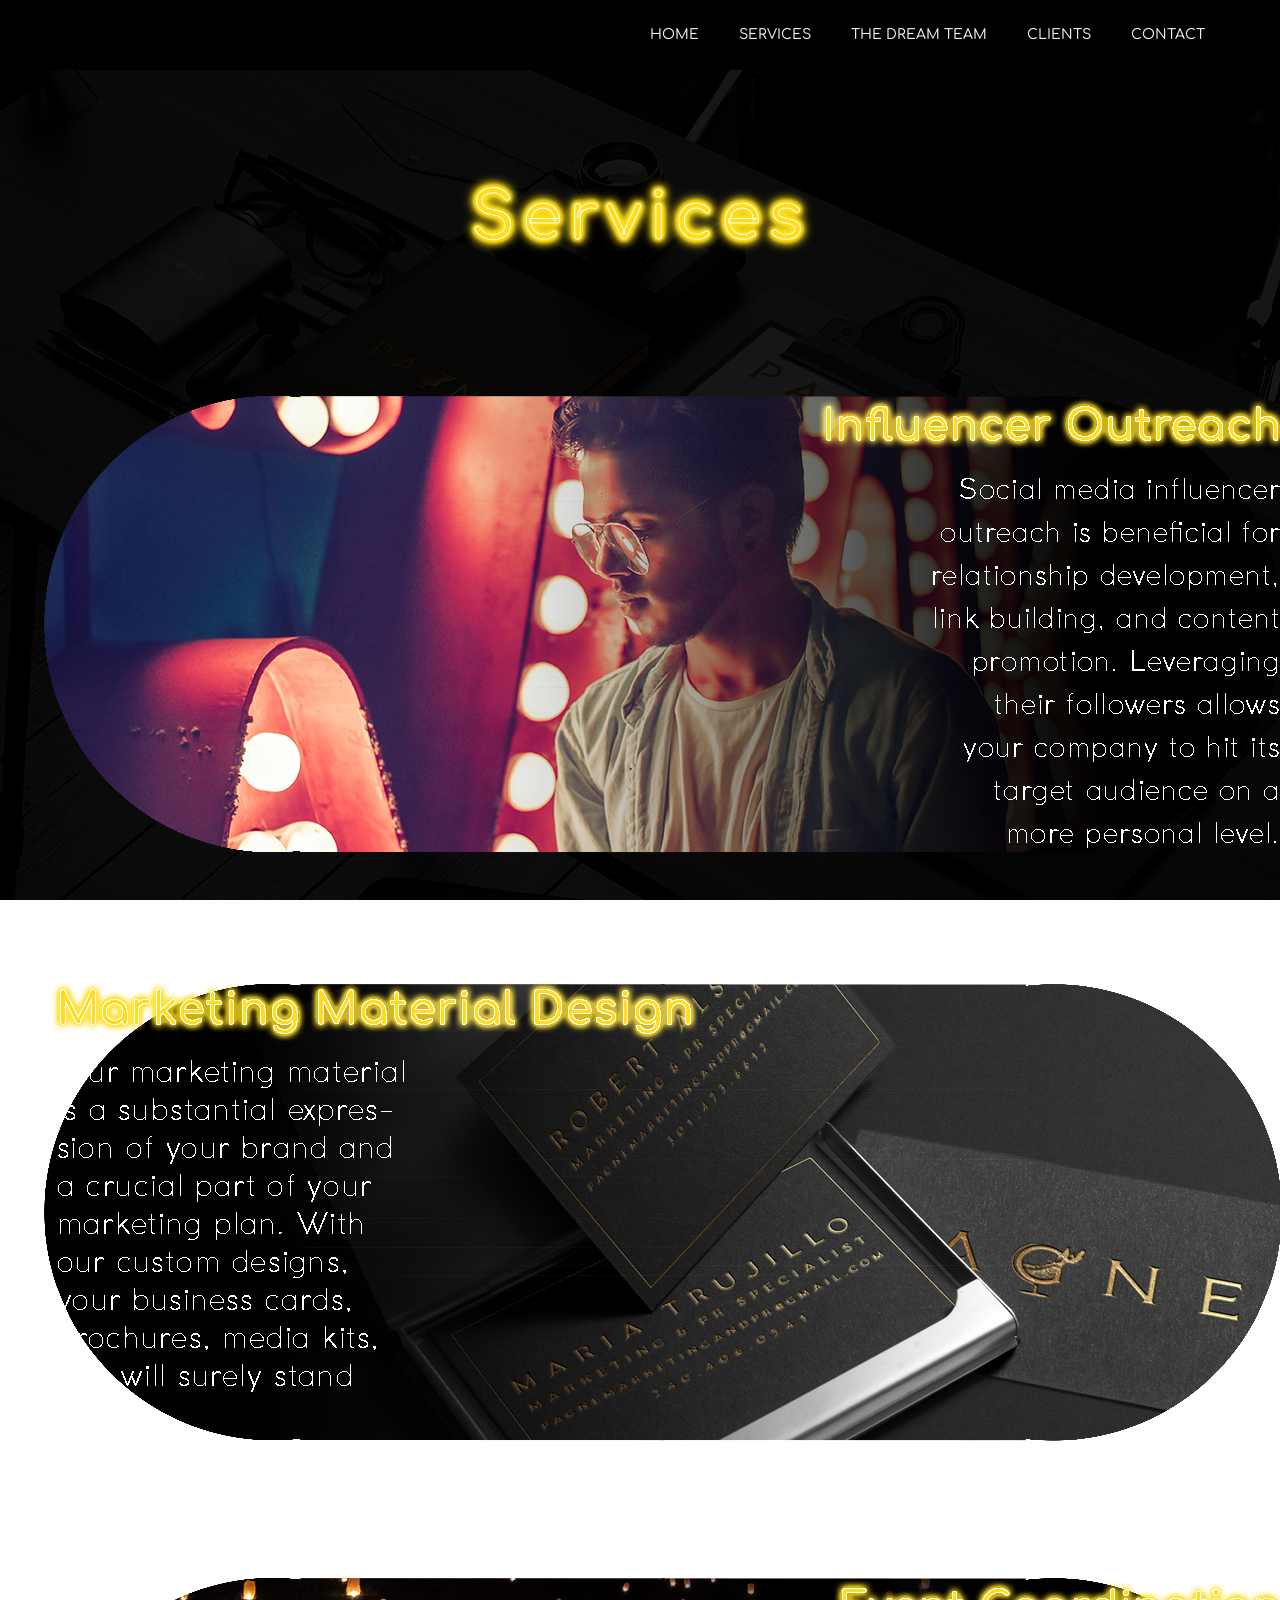
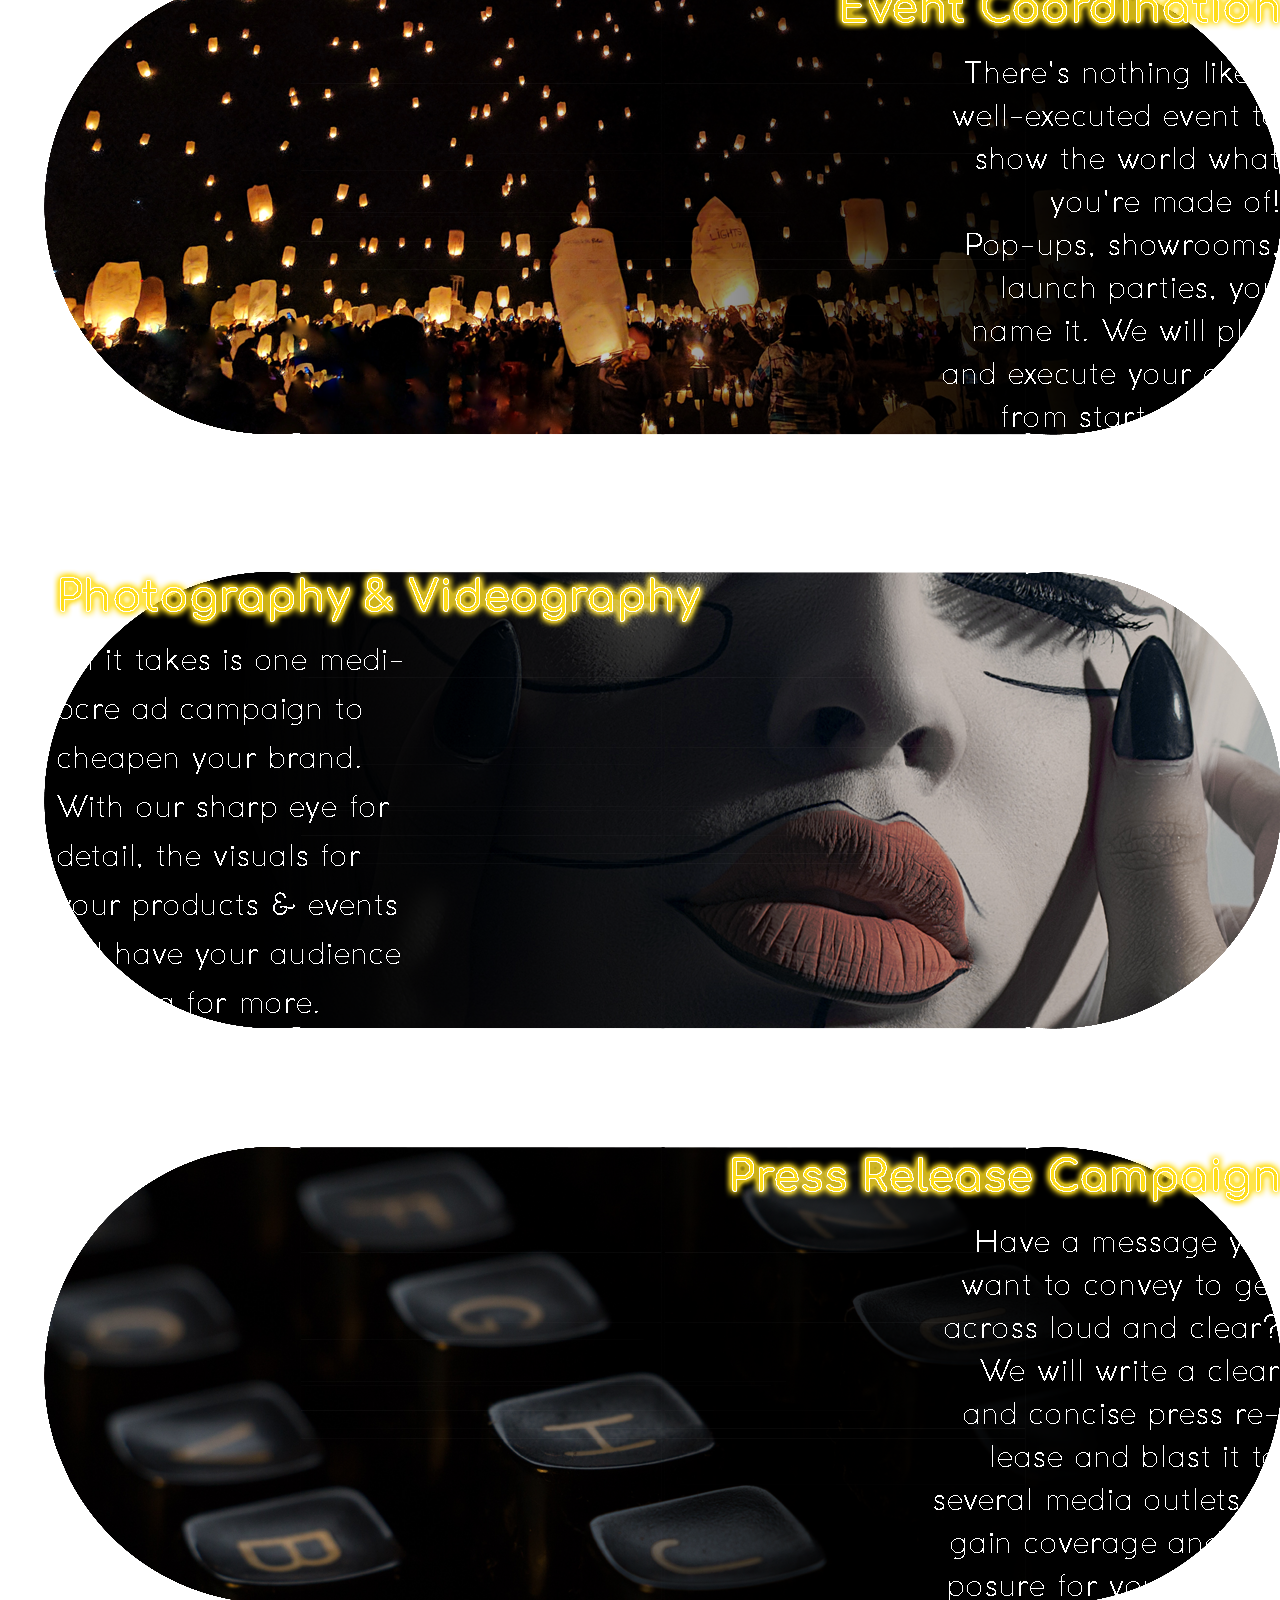
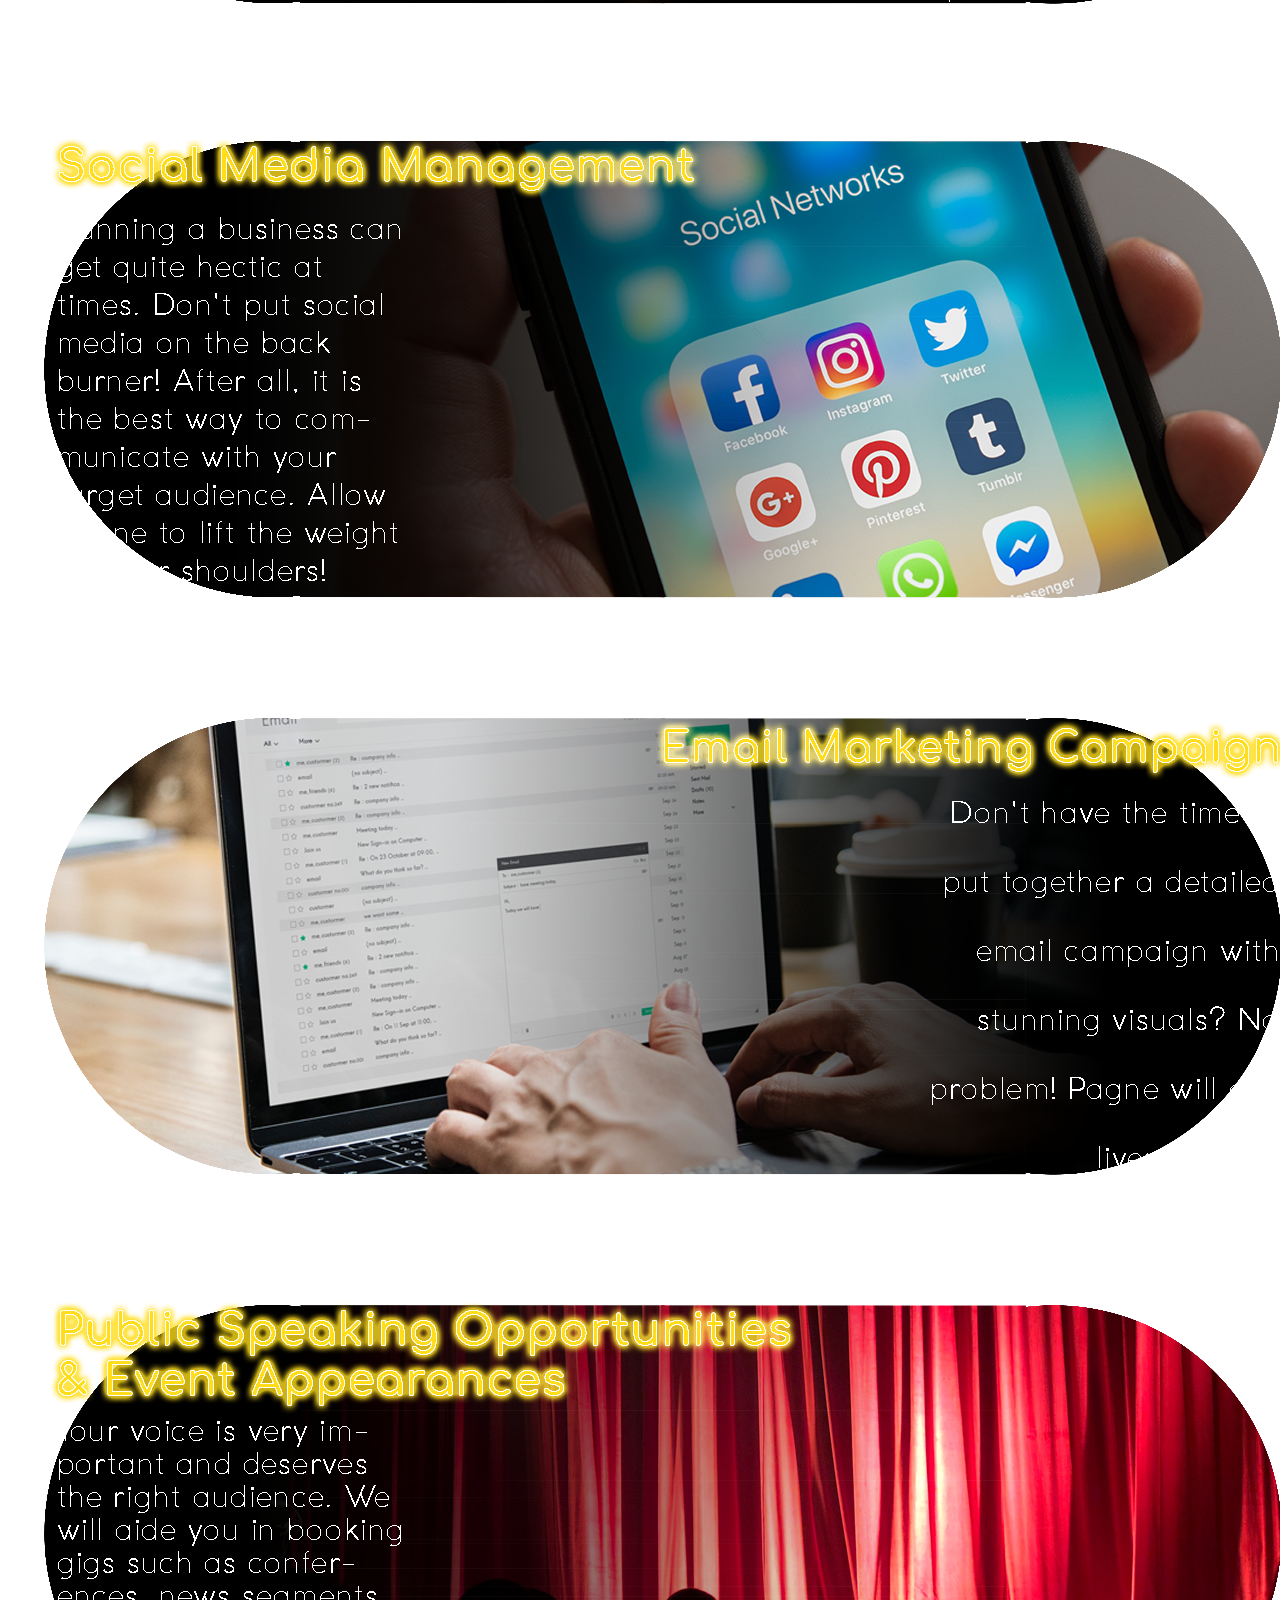
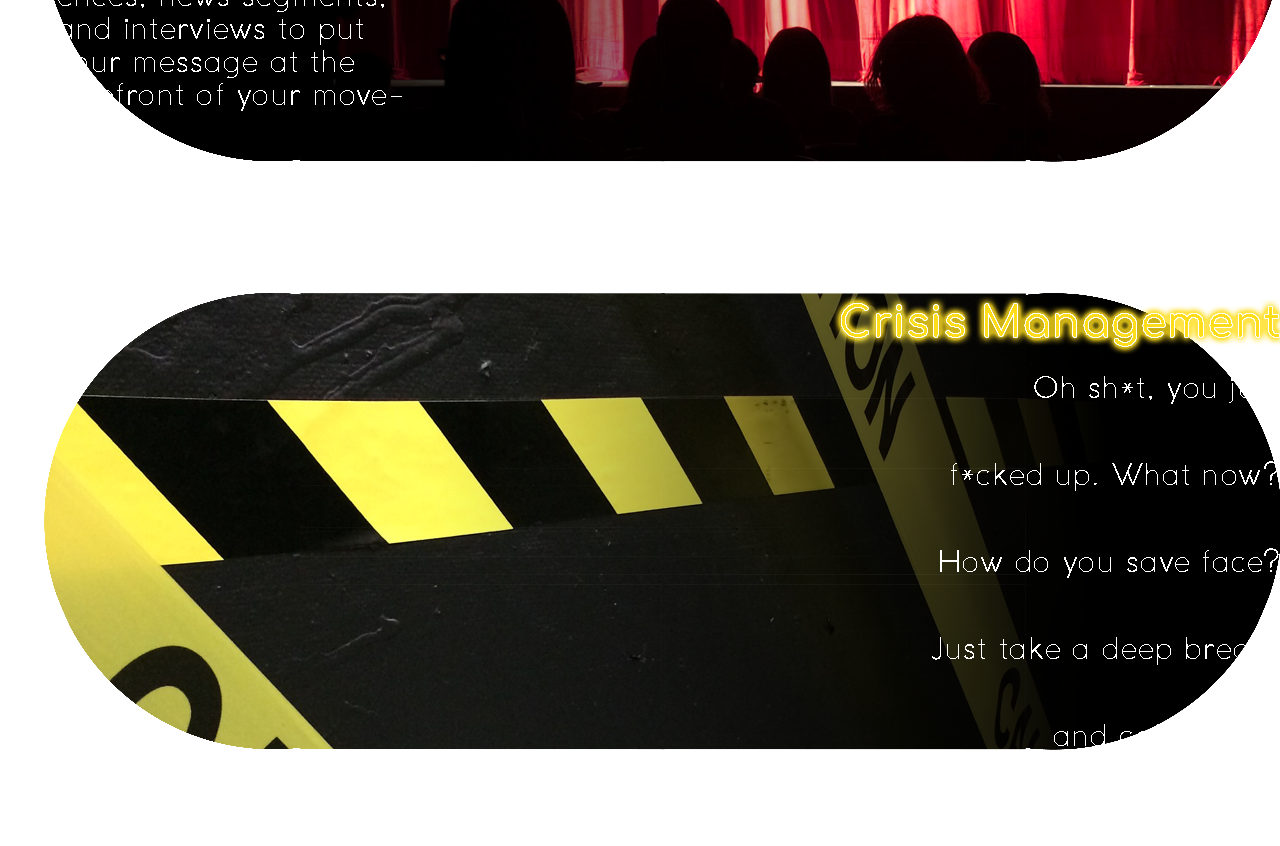
<file: services.html>
<!DOCTYPE html>
<html lang="en" dir="ltr">

<head>
  <meta charset="utf-8">
  <title>Services</title>
  <meta name="viewport" content="width=device-width, initial-scale=1">

  <link rel="stylesheet" href="https://maxcdn.bootstrapcdn.com/bootstrap/3.3.7/css/bootstrap.min.css">
  <script src="https://ajax.googleapis.com/ajax/libs/jquery/3.3.1/jquery.min.js"></script>
  <script src="https://maxcdn.bootstrapcdn.com/bootstrap/3.3.7/js/bootstrap.min.js"></script>
  <script src="https://ajax.googleapis.com/ajax/libs/jquery/1.12.4/jquery.min.js"></script>
  <link rel="stylesheet" href="https://maxcdn.bootstrapcdn.com/bootstrap/3.3.7/css/bootstrap.min.css">
  <script src="https://maxcdn.bootstrapcdn.com/bootstrap/3.3.7/js/bootstrap.min.js"></script>
  <!-- <script src="scroll-to.js"></script> -->
  <link rel="stylesheet" type="text/css" href="assets/css/style.css">
  <link rel="stylesheet" type="text/css" href="assets/css/services.css">

  <script type="text/javascript" src="assets/js/app.js"></script>
  <script type="text/javascript" src="assets/js/services.js"></script>

</head>

<body>

  <nav class="navbar navbar-default navbar-fixed-top">
    <div class="container">
      <div class="navbar-header">
        <button type="button" class="navbar-toggle collapsed" data-toggle="collapse" data-target="#navbar" aria-expanded="false" aria-controls="navbar">
                <span class="sr-only">Toggle navigation</span>
                <span class="icon-bar"></span>
                <span class="icon-bar"></span>
                <span class="icon-bar"></span>
              </button>
        <a class="navbar-brand" href="index.html">Pagne</a>
      </div>
      <div id="navbar" class="collapse navbar-collapse">
        <ul class="nav navbar-nav navbar-right">
          <li id="nav-contact"><a href="index.html"> HOME</a></li>
          <li id="nav-services"><a href="services.html"> SERVICES</a></li>
          <li id="nav-team"><a href="team.html"> THE DREAM TEAM</a></li>
          <li id="nav-client"><a href="client.html">CLIENTS</a></li>
          <li id="nav-contact"><a href="contact.html"> CONTACT </a></li>

        </ul>
      </div>
      <!--/.nav-collapse -->
    </div>
  </nav>


  <div class="container-fluid">
    <div class="row cover top">
      <div class="col-xs-12">
        <div class="row">
          <div class="col-xs-12 headline text-center">
            <h1 class="yellow">Services</h1>
          </div>
        </div>
      </div>
    </div>
  </div>


      <div class="container1">
        <div class="container">
          <img class="image" src="assets/images/influenceroutreach.png" alt="influenceroutreach">
        </div>
      <div class="container">
        <img class="image" src="assets/images/marketingmaterialdesign.png" alt="marketingmaterialdesign">
      </div>

      <div class="container">
        <img class="image" src="assets/images/eventcoordination.png" alt="eventcoordination">
      </div>


      <div class="container">
        <img class="image" src="assets/images/photovideo.png" alt="photovideo">

      </div>

      <div class="container">
        <img class="image" src="assets/images/pressrelease.png" alt="pressrelease">
      </div>

      <div class="container">
        <img class="image" src="assets/images/socialmedia.png" alt="socialmedia">

      </div>

      <div class="container">
        <img class="image" src="assets/images/emailmarketing.png" alt="emailmarketing">
      </div>

      <div class="container">
        <img class="image" src="assets/images/publicspeaking.png" alt="publicspeaking">

      </div>

      <div class="container">
        <img class="image" src="assets/images/crisismanagement.png" alt="crisismanagement">

      </div>
    </div>

</body>

</html>
</file>
<file: assets/css/style.css>
@import url("https://fonts.googleapis.com/css?family=Comfortaa:400,700,300|Quattrocento");
.services-tools ul li, .contact-social-icons ul a li {
  text-align: center;

}

html {
  position: relative;
  height: 100%;
}

body {
  height: 100%;
  /* background-color: #000000; */
  font-family: "Comfortaa", Helvetica, Arial, sans-serif;
  margin-bottom: 60px;
}

/* Lecriture et la couleur du font */
 h2, h3, h4, h5 {
  font-family: "Comfortaa", Helvetica, Arial, sans-serif;
  color: #fff;
}
.imageLogo {
  margin-left: -2;
}

/*   ecriture de about et services et la couleur*/

p {
  font-family: "Comfortaa", Helvetica, Arial, sans-serif;
  color: #fff;
  font-size: 30px;
}

/* c koi sa? */

body>.container-fluid {
  padding: 60px 15px 0;
}

/* espace entre le logo et le nav bar */

.container-fluid .text-muted {
  margin: 20px 0;
}

/* c koi sa? */

.btn:focus, a:focus {
  outline: none !important;
}

/* change la couleur du navbar */

.navbar {
  height: 70px;
  background-color: black;
  background: black;
  border: none;
  color: #f0f0e6;
  z-index: 100;
  margin-bottom: 0;
  border-radius: 0;
  transition: background-color 1s ease 0s;
}

/* pagne ds le navbar  */

.navbar-brand {
  display: none;
  margin-top: 10px;
  color: #f0f0e6;
  font-weight: 400;
}

/* navbarrrrr */

.navbar-default .navbar-nav>li>a {
  color: #f0f0e6;
  font-weight: 500;
  font-size: 1em;
  /* text-transform: lowercase; */
  margin: 10px 5px 5px 5px;
  border-radius: 5px;
}

.navbar-default .navbar-nav>li>a:hover, .navbar-default .navbar-nav>li>a:active, .navbar-default .navbar-nav>li>a:focus {
  color: #f0f0e6;
  border: 1px solid #f0f0e6;
}

.navbar-default .navbar-nav>li>a:visited {
  color: #f0f0e6;
  text-decoration: none;
}

.navbar-default .navbar-nav>.active>a, .navbar-default .navbar-nav>.active>a:hover, .navbar-default .navbar-nav>.active>a:focus {
  background-color: transparent;
  color: #f0f0e6;
}
/*
.navbar-default .navbar-toggle {
  border-color: #f0f0e6;
} */

.navbar-default .navbar-toggle:hover, .navbar-default .navbar-toggle:focus {
  background-color: black;
}

.navbar-default .navbar-toggle .icon-bar {
  color: #f0f0e6;
  background-color: #f0f0e6;
}

.navbar-default .navbar-collapse.collapse.in ul {
  background-color:black;
}


.navbar.solid .navbar-brand {
  display: inline-block;
  color: #f0f0e6;
  transition: color 1s ease 0s;
}

.navbar.solid .navbar-nav>li>a {
  color: black;
  /* transition: color 1s ease 0s; */
}

/*space between navbar and logo */

.cover {
  padding: 10% 0 10% 0;
}

.cover.bottom {
  padding: 10% 0 10% 0;
}

.services, .services-info, .services-tools, .services-last {
  padding: 4% 10% 1% 10%;
  font-size: 1.25em;
}

.services-tools {
  padding-top: 4.375em;
  font-weight: 700;
  font-size: 1.5em;
}


/* team */

.footer {
  bottom: 0;
  width: 100%;
  /* Set the fixed height of the footer here */
  height: 30px;
  background-color: black;

}

/* hover images "meet the team" */
/* .image {
  display: block;
  width: 100%;
  height: auto;
  margin-top: -50px;
} */
/* .overlay {
  position: absolute;
  top: 0;
  bottom: 0;
  left: 0;
  right: 0;
  height: 100%;
  width: 100%;
  opacity: 0;
  transition: .5s ease;
  background-color: #008CBA;
} */
/* .item:hover .overlay {
  opacity: 1;
} */
.card {
  position: relative;
  width: 50%;
}

.boutton  {
  flex: 1 1 auto;
  margin: 10px;
  padding: 10px;
  border: 2px solid #f7f7f7;
  text-align: center;
  text-transform: uppercase;
  position: relative;
  overflow: hidden;
  transition: .3s;
display: inline-block;
margin-left: 130px;
margin-top: 40px;
border-radius: 10%;
}

.boutton:after {
  position: absolute;
  transition: .3s;
  content: '';
  width: 0;
  left: 50%;
  bottom: 0;
  height: 3px;
  background: #f7f7f7;
}
.boutton:nth-of-type(2):after {
  left: 0;
}
.boutton:nth-of-type(3):after {
  right: 0;
  left: auto;
}
.boutton:nth-of-type(4):after {
  left: 0;
  bottom: auto;
  top: -3px;
  width: 100%;
}
.boutton:nth-of-type(5):after {
  height: 120%;
  left: -10%;
  -webkit-transform: skewX(15deg);
          transform: skewX(15deg);
  z-index: -1;
}
.boutton:hover {
  cursor: pointer;
}
.boutton:hover:after {
  width: 100%;
  left: 0;
}
.boutton:hover:nth-of-type(4):after {
  top: calc(100% - 3px);
}
.boutton:hover:nth-of-type(5) {
  color: #5bcaff;
}
.boutton:hover:nth-of-type(5):after {
  left: -10%;
  width: 120%;
}
.boutton:hover:nth-of-type(6) {
  flex-grow: 3;
}
.boutton:hover:nth-of-type(6):after {
  width: 0%;
}
.boutton:hover:nth-of-type(7) {
  border-radius: 30px;
}
.boutton:hover:nth-of-type(7):after {
  width: 0%;
}
.boutton:hover:nth-of-type(8) {
  -webkit-transform: scale(1.2);
          transform: scale(1.2);
}
.boutton:hover:nth-of-type(8):after {
  width: 0%;
}
.b0utton:hover:nth-of-type(9) {
  box-shadow: inset 0px 0px 0px 3px #f7f7f7;
}
.boutton:hover:nth-of-type(9):after {
  width: 0%;
}
.boutton:hover:nth-of-type(10) {
  box-shadow: 0px 0px 0px 3px #f7f7f7;
}
.button:hover:nth-of-type(10):after {
  width: 0%;
}


@media screen and (max-width: 540px) {
  .imageLogo {
    width: 70%;
    margin: 20px;
    margin-left: 9px;
  }
  .animatedgif{
    width: 100%;
    margin: 7px;
    margin-left: -2px;
  }
.boutton{
  text-align: center;
  margin-left: 55px;
width: 60%;

}
}
@media screen and (min-width: 1668px){
body{
  margin-left: 250px;
}
}
</file>
<file: assets/css/services.css>
@import url("https://fonts.googleapis.com/css?family=Comfortaa:400,700,300|Quattrocento");

.image{
margin-bottom: 50px;
}
body {
  background-image: url("ServicesBG.png");
  background-attachment: fixed;
  font-family: 'Comfortaa', sans-serif;
}
/*  basically the title */
h1 {
  text-align: center;
  font-size: 60px;
}

/*Neon  Glowww */
 h1.yellow {
  color: #FFDD1B;
  text-shadow: 0 0 5px #FFDD1B, 0 0 5px #FFDD1B, 0 0 5px#FFDD1B, 0 0 10px #FFDD1B, 0 0 10px #FFDD1B, 0 0 5px #FFDD1B, 0 0 5px #FFDD1B, 0 0 5px #FFDD1B;
}

.yellow {
    border-radius: 200px;

    font-family: 'Comfortaa', sans-serif;
    font-size: 65px;
    letter-spacing: 7px;
    /* color: #FFFFFF; */
    line-height: 0.4;
    filter: drop-shadow(0px 0px 5px #FFDD1B);
    -webkit-text-stroke: 1px #fff;
    display: inline-block;
    position: relative;
    animation: glow 2900ms ease infinite forwards;
}

@keyframes glow {
    0% {

    }
    50% {
        filter: drop-shadow(0px 0px 8px #FFDD1B);
    }
    100% {

    }
}
/* end of Neon colors */

/* cards  */

@import url(https://fonts.googleapis.com/css?family=Roboto:400,500,700);
@import url(https://fonts.googleapis.com/css?family=Droid+Serif:400,700,400italic,700italic);
* {
  box-sizing: border-box;

}


h3  {
  font-size: 15px;
  font-weight: 500;
  letter-spacing: 2px;
  margin-bottom: 0;
  color: #FFFFFF;
  text-shadow: 0 0 1px #FFDD1B, 0 0 1px #FFDD1B, 0 0 1px#FFDD1B, 0 0 5px #FFDD1B, 0 0 5px #FFDD1B, 0 0 1px #FFDD1B, 0 0 1px #FFDD1B, 0 0 1px #FFDD1B;
}

/* the yellow line after the title of the service */
hr {
  width: 50px;
  height: 3px;
  margin: 20px auto;
  border: 0;
  background: #D0BB57;
  color: #FFFFFF;
  text-shadow: 0 0 1px #FFDD1B, 0 0 1px #FFDD1B, 0 0 1px#FFDD1B, 0 0 5px #FFDD1B, 0 0 5px #FFDD1B, 0 0 1px #FFDD1B, 0 0 1px #FFDD1B, 0 0 1px #FFDD1B;


}
.container1{
  margin-right: 10%;
}
@media screen and (min-width: 1668px){
body{
  margin-left: 250px;
}
}


@media screen and (max-width: 768px) {
  .container1 {
    width: 100%;
    margin: -20px;
  }
.row1{
  opacity: 1;
}


}
@media screen and (max-width: 540px) {
  .container1 {
    width: 100%;
    margin-left: -10px;
  }

.image{
  width: 100%;

}



}
</file>
